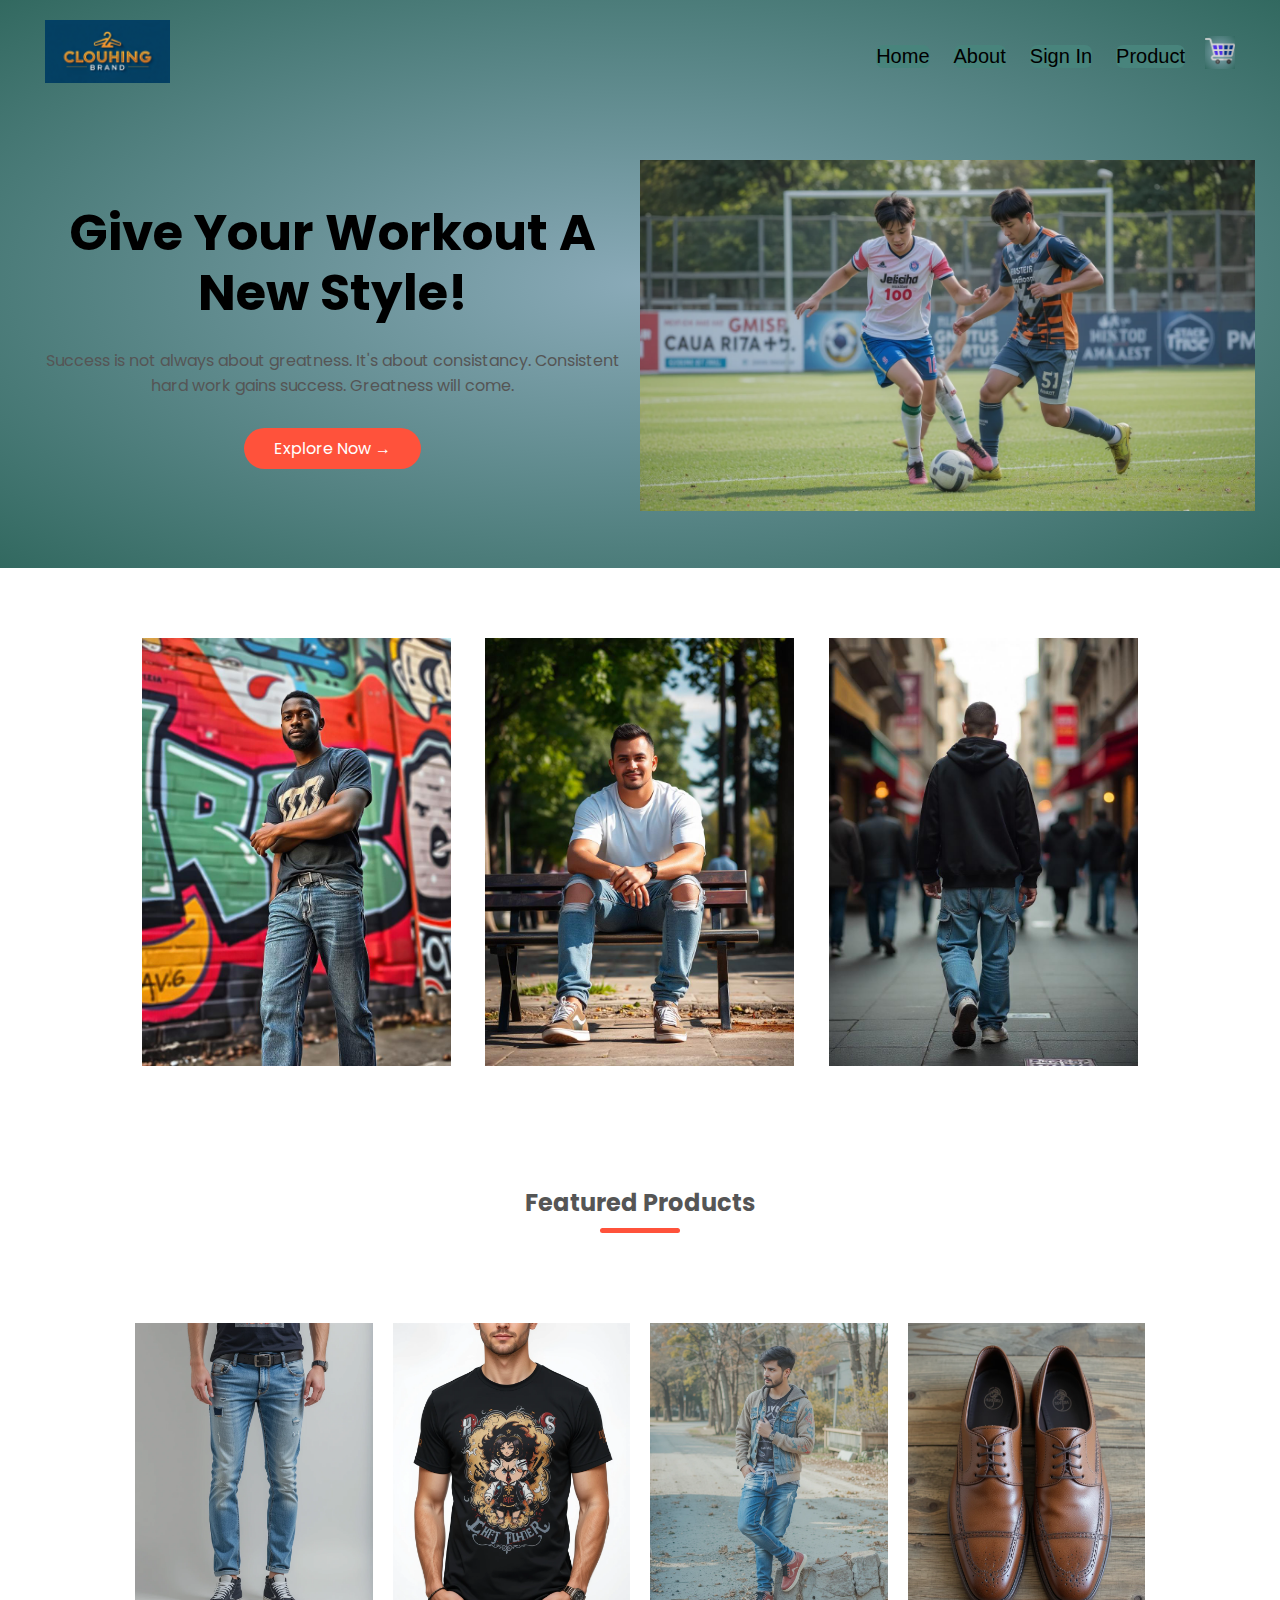
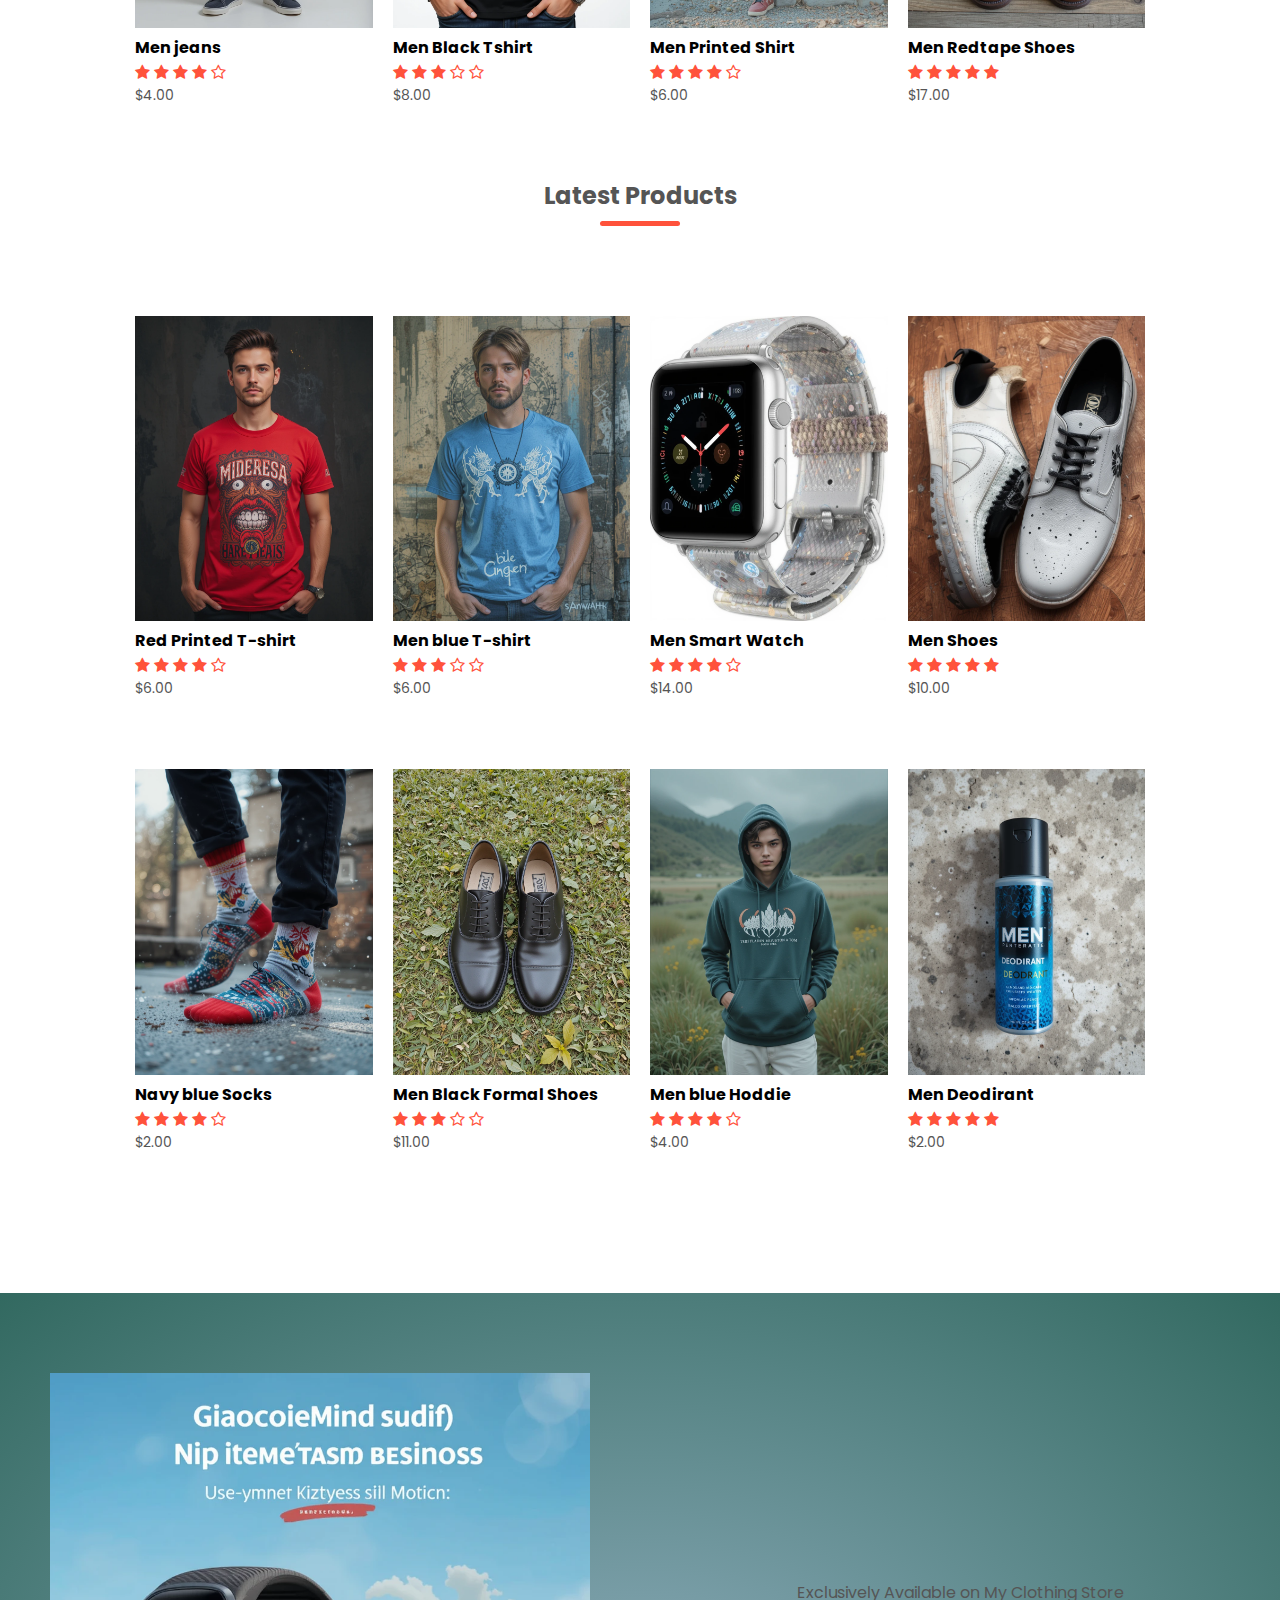
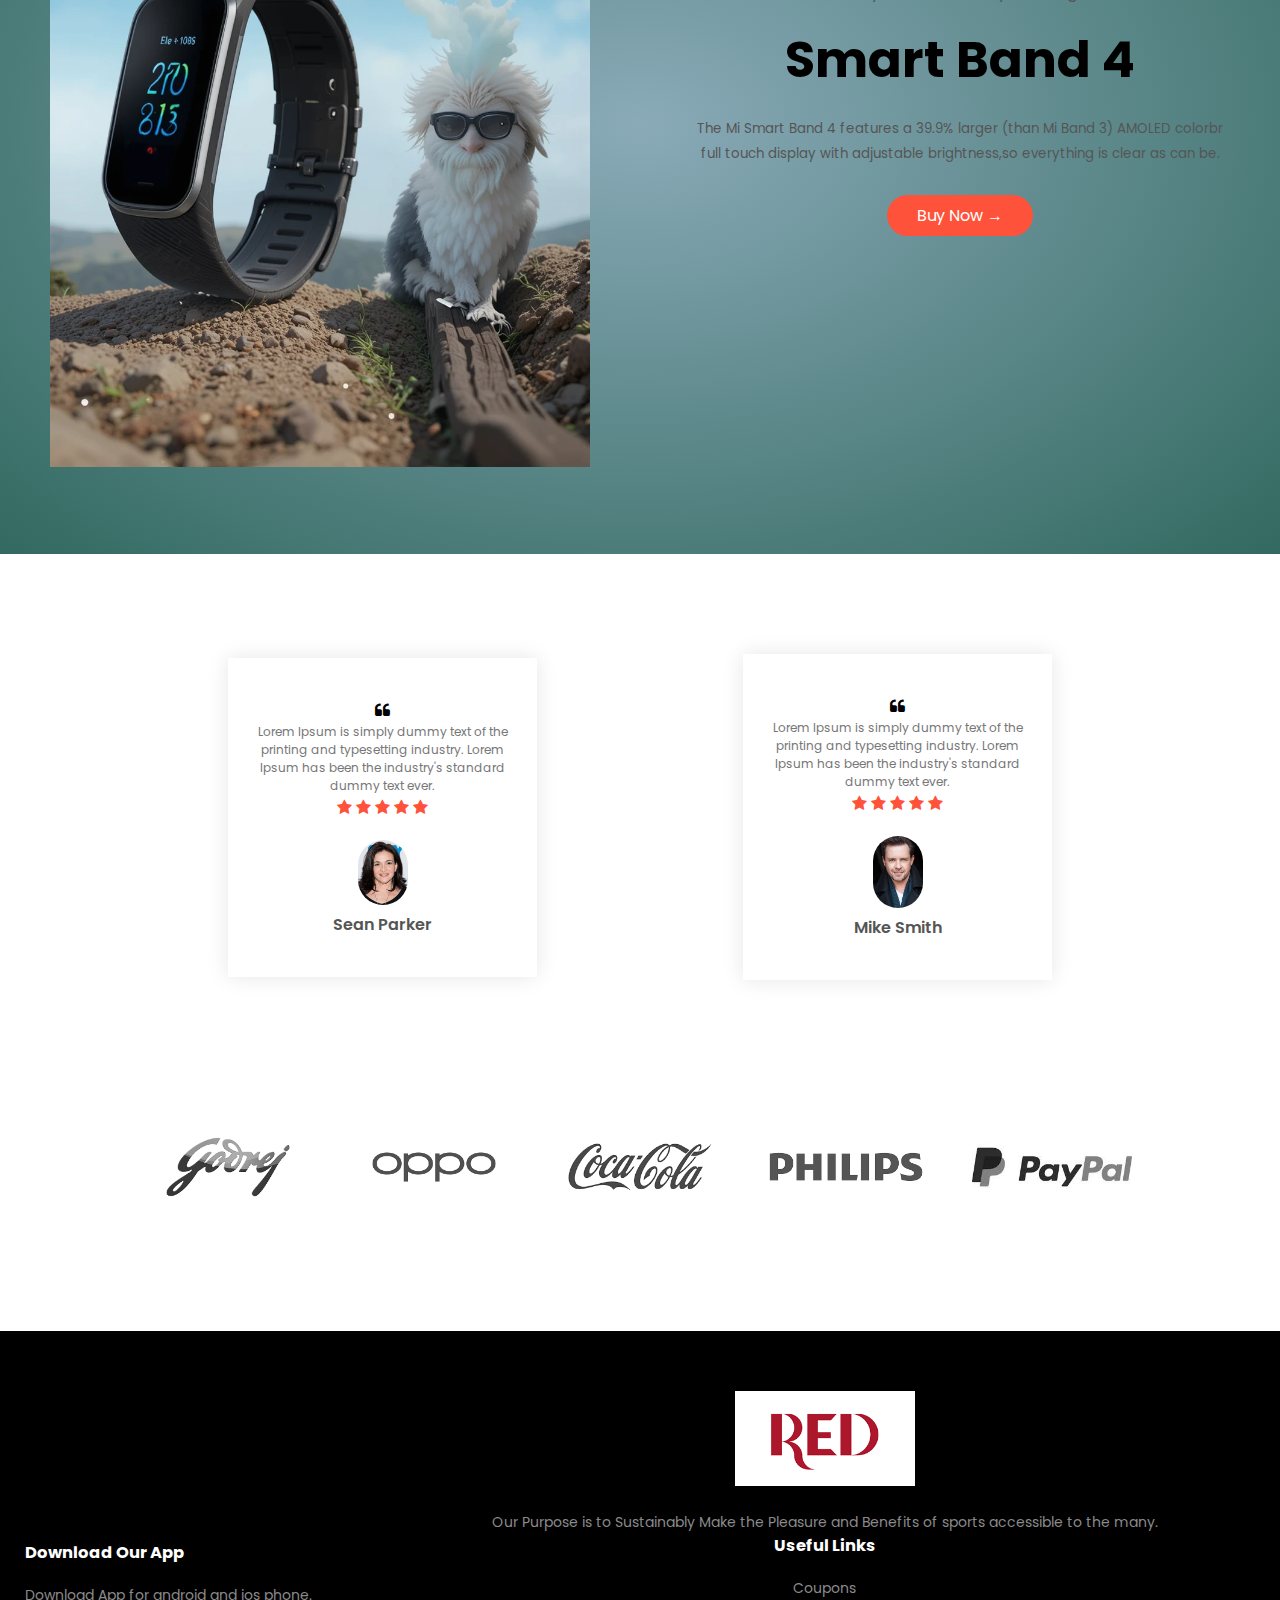
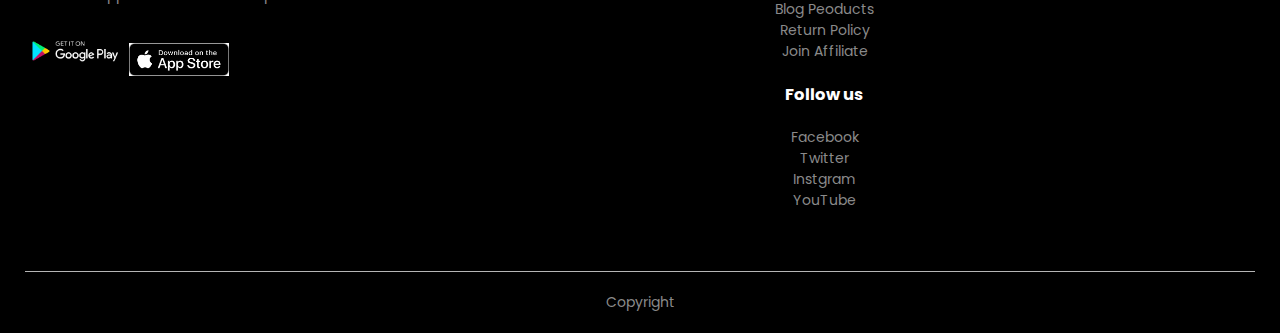
<file: index.html>
<!DOCTYPE html>
<html lang="en">

<head>
    <meta charset="UTF-8">
    <meta name="viewport" content="width=device-width, initial-scale=1.0">
    </meta>
    <meta name="viewport" content="width=device-width, initial-scale=1.0">
    <title>My Clothing Store</title>
    <link rel="icon" href="img2.png">
    <link rel="stylesheet" href="style.css">
    <link rel="stylesheet"
        href="https://fonts.googleapis.com/css2?family=Poppins:wght@300;400;500;600;700&display=swap">
    <link rel="stylesheet" href="https://stackpath.bootstrapcdn.com/font-awesome/4.7.0/css/font-awesome.min.css">

</head>

<body>


    <div class="header">
        <div class="container">
            <div class="navbar">
                <div class="logo">
                    <img src="img3.png" alt="" width="125px">
                </div>
                <nav>
                    <ul id="MenuItems">
                        <li><a href="Untitled-1.html"><button class="btn-sign">Home</button></a></li>
                        <li><a href="About.html"><button class="btn-About">About</button></a></li>
                        <li><a href="login page.html"><button class="btn-sign">Sign In</button></a></li>
                        <li><a href="product.html"><button class="product-btn">Product</button></a></li>
                    </ul>
                </nav>
                <a href="Cart.html"><button class="cart"><img src="img4.png" width="30px" height="30px"></button></a>
                <img src="img33.png" width="30px" height="30px" class="menu-icon" onclick="menutoggle()">
            </div>
            <div class="row">
                <div class="col-2">
                    <h1>Give Your Workout A<br> New Style!</h1>
                    <p>Success is not always about greatness. It's about consistancy. Consistent <br>hard work gains
                        success. Greatness will come.</p>
                    <a href="" class="btn">Explore Now &#8594;</a>
                </div>
                <div class="col-2">
                    <img src="img1.png" alt="">
                </div>
            </div>
        </div>
    </div>
    <!------featured categories ------->
    <div class="categories">
        <div class="small-container">
            <div class="row">
                <div class="col-3">
                    <img src="img5.jpeg">
                </div>
                <div class="col-3">
                    <img src="img6.jpeg">
                </div>
                <div class="col-3">
                    <img src="img7.jpeg">
                </div>
            </div>
        </div>

    </div>
    </div>
    <!------featured products ------->
    <div class="small-container">
        <h2 class="title">Featured Products</h2>
        <div class="row">
            <div class="col-4">
                <img src="img8.png">
                <h4>Men jeans</h4>
                <div class="rating">
                    <i class="fa fa-star"></i>
                    <i class="fa fa-star"></i>
                    <i class="fa fa-star"></i>
                    <i class="fa fa-star"></i>
                    <i class="fa fa-star-o"></i>
                </div>
                <p>$4.00</p>
            </div>
            <div class="col-4">
                <img src="img9.png">
                <h4>Men Black Tshirt</h4>
                <div class="rating">
                    <i class="fa fa-star"></i>
                    <i class="fa fa-star"></i>
                    <i class="fa fa-star"></i>
                    <i class="fa fa-star-o"></i>
                    <i class="fa fa-star-o"></i>
                </div>
                <p>$8.00</p>
            </div>
            <div class="col-4">
                <img src="img10.png">
                <h4>Men Printed Shirt</h4>
                <div class="rating">
                    <i class="fa fa-star"></i>
                    <i class="fa fa-star"></i>
                    <i class="fa fa-star"></i>
                    <i class="fa fa-star"></i>
                    <i class="fa fa-star-o"></i>
                </div>
                <p>$6.00</p>
            </div>
            <div class="col-4">
                <img src="img11.png" height="120%" width="120%">
                <h4>Men Redtape Shoes</h4>
                <div class="rating">
                    <i class="fa fa-star"></i>
                    <i class="fa fa-star"></i>
                    <i class="fa fa-star"></i>
                    <i class="fa fa-star"></i>
                    <i class="fa fa-star"></i>
                </div>
                <p>$17.00</p>
            </div>
        </div>
        <h2 class="title">Latest Products</h2>
        <div class="row">
            <div class="col-4">
                <img src="img12.png">
                <h4>Red Printed T-shirt</h4>
                <div class="rating">
                    <i class="fa fa-star"></i>
                    <i class="fa fa-star"></i>
                    <i class="fa fa-star"></i>
                    <i class="fa fa-star"></i>
                    <i class="fa fa-star-o"></i>
                </div>
                <p>$6.00</p>
            </div>
            <div class="col-4">
                <img src="img13.png">
                <h4>Men blue T-shirt</h4>
                <div class="rating">
                    <i class="fa fa-star"></i>
                    <i class="fa fa-star"></i>
                    <i class="fa fa-star"></i>
                    <i class="fa fa-star-o"></i>
                    <i class="fa fa-star-o"></i>
                </div>
                <p>$6.00</p>
            </div>
            <div class="col-4">
                <img src="img14.png">
                <h4>Men Smart Watch</h4>
                <div class="rating">
                    <i class="fa fa-star"></i>
                    <i class="fa fa-star"></i>
                    <i class="fa fa-star"></i>
                    <i class="fa fa-star"></i>
                    <i class="fa fa-star-o"></i>
                </div>
                <p>$14.00</p>
            </div>
            <div class="col-4">
                <img src="img15.png">
                <h4>Men Shoes</h4>
                <div class="rating">
                    <i class="fa fa-star"></i>
                    <i class="fa fa-star"></i>
                    <i class="fa fa-star"></i>
                    <i class="fa fa-star"></i>
                    <i class="fa fa-star"></i>
                </div>
                <p>$10.00</p>
            </div>
        </div>
        <div class="row">
            <div class="col-4">
                <img src="img16.png">
                <h4>Navy blue Socks</h4>
                <div class="rating">
                    <i class="fa fa-star"></i>
                    <i class="fa fa-star"></i>
                    <i class="fa fa-star"></i>
                    <i class="fa fa-star"></i>
                    <i class="fa fa-star-o"></i>
                </div>
                <p>$2.00</p>
            </div>
            <div class="col-4">
                <img src="img17.png">
                <h4>Men Black Formal Shoes</h4>
                <div class="rating">
                    <i class="fa fa-star"></i>
                    <i class="fa fa-star"></i>
                    <i class="fa fa-star"></i>
                    <i class="fa fa-star-o"></i>
                    <i class="fa fa-star-o"></i>
                </div>
                <p>$11.00</p>
            </div>
            <div class="col-4">
                <img src="img18.png">
                <h4>Men blue Hoddie</h4>
                <div class="rating">
                    <i class="fa fa-star"></i>
                    <i class="fa fa-star"></i>
                    <i class="fa fa-star"></i>
                    <i class="fa fa-star"></i>
                    <i class="fa fa-star-o"></i>
                </div>
                <p>$4.00</p>
            </div>
            <div class="col-4">
                <img src="img19.png">
                <h4>Men Deodirant</h4>
                <div class="rating">
                    <i class="fa fa-star"></i>
                    <i class="fa fa-star"></i>
                    <i class="fa fa-star"></i>
                    <i class="fa fa-star"></i>
                    <i class="fa fa-star"></i>
                </div>
                <p>$2.00</p>
            </div>
        </div>
    </div>
    <!--------offer-------->
    <div class="offer">
        <div class="small-container"></div>
        <div class="row">
            <div class="col-2">
                <img src="img20.png" class="offer-img">
            </div>
            <div class="col-2">
                <p>Exclusively Available on My Clothing Store</p>
                <h1>Smart Band 4</h1>
                <small>
                    The Mi Smart Band 4 features a 39.9% larger
                    (than Mi Band 3) AMOLED colorbr<br> full touch display with
                    adjustable brightness,so everything is clear as can be.</small><br>
                <a href="" class="btn">Buy Now &#8594;</a>
            </div>
        </div>
    </div>
</body>

<!--------testimonial-------->
<div class="testimonial">
    <div class="small-container">
        <div class="row">
            <div class="col-3">
                <i class="fa fa-quote-left"></i>
                <p>Lorem Ipsum is simply dummy text of the printing and typesetting industry.
                    Lorem Ipsum has been the industry's standard dummy text ever.
                </p>
                <div class="rating">
                    <i class="fa fa-star"></i>
                    <i class="fa fa-star"></i>
                    <i class="fa fa-star"></i>
                    <i class="fa fa-star"></i>
                    <i class="fa fa-star"></i>
                </div>
                <img src="img22.jpg">
                <h3>Sean Parker</h3>
            </div>
            <div class="col-3">
                <i class="fa fa-quote-left"></i>
                <p>Lorem Ipsum is simply dummy text of the printing and typesetting industry.
                    Lorem Ipsum has been the industry's standard dummy text ever.
                </p>
                <div class="rating">
                    <i class="fa fa-star"></i>
                    <i class="fa fa-star"></i>
                    <i class="fa fa-star"></i>
                    <i class="fa fa-star"></i>
                    <i class="fa fa-star"></i>
                </div>
                <img src="img23.jpg">
                <h3>Mike Smith</h3>
            </div>

        </div>
    </div>
</div>
<!---------brands--------->
<div class="brands">
    <div class="small-container">
        <div class="row">
            <div class="col-5">
                <img src="img25.png">
            </div>
            <div class="col-5">
                <img src="img26.png">
            </div>
            <div class="col-5">
                <img src="img27.png">
            </div>
            <div class="col-5">
                <img src="img28.png">
            </div>
            <div class="col-5">
                <img src="img29.jpg">
            </div>

        </div>
    </div>
</div>
<!---------footer---------->
<div class="footer">
    <div class="container">
        <div class="row">
            <div class="footer-col-1">
                <h3>Download Our App</h3>
                <p>Download App for android and ios phone.</p>
                <div class="app-logo">
                    <img src="img31.webp">
                    <img src="img32.png">
                </div>
            </div>
            <div class="footer-col-2">
                <img src="img30.png">
                <p>Our Purpose is to Sustainably Make the Pleasure and
                    Benefits of sports accessible to the many.
                </p>
                <div class="footer-col-3">
                    <h3>Useful Links</h3>
                    <ul>
                        <li>Coupons</li>
                        <li>Blog Peoducts</li>
                        <li>Return Policy</li>
                        <li>Join Affiliate</li>
                    </ul>
                </div>
                <div class="footer-col-4">
                    <h3>Follow us</h3>
                    <ul>
                        <li>Facebook</li>
                        <li>Twitter</li>
                        <li>Instgram</li>
                        <li>YouTube</li>
                    </ul>
                </div>
            </div>
        </div>
        <hr>
        <p class="Copyright">Copyright</p>
    </div>
</div>
<!----------------js for toggle menu-------------->
<script>
    var MenuItems = document.getElementById("MenuItems");

    // Start with menu closed
    MenuItems.style.maxHeight = "0px";

    function menutoggle() {
        if (MenuItems.style.maxHeight === "0px") {
            MenuItems.style.maxHeight = "200px"; // open menu
        } else {
            MenuItems.style.maxHeight = "0px";   // close menu
        }
    }
</script>

</body>

</html>
</file>
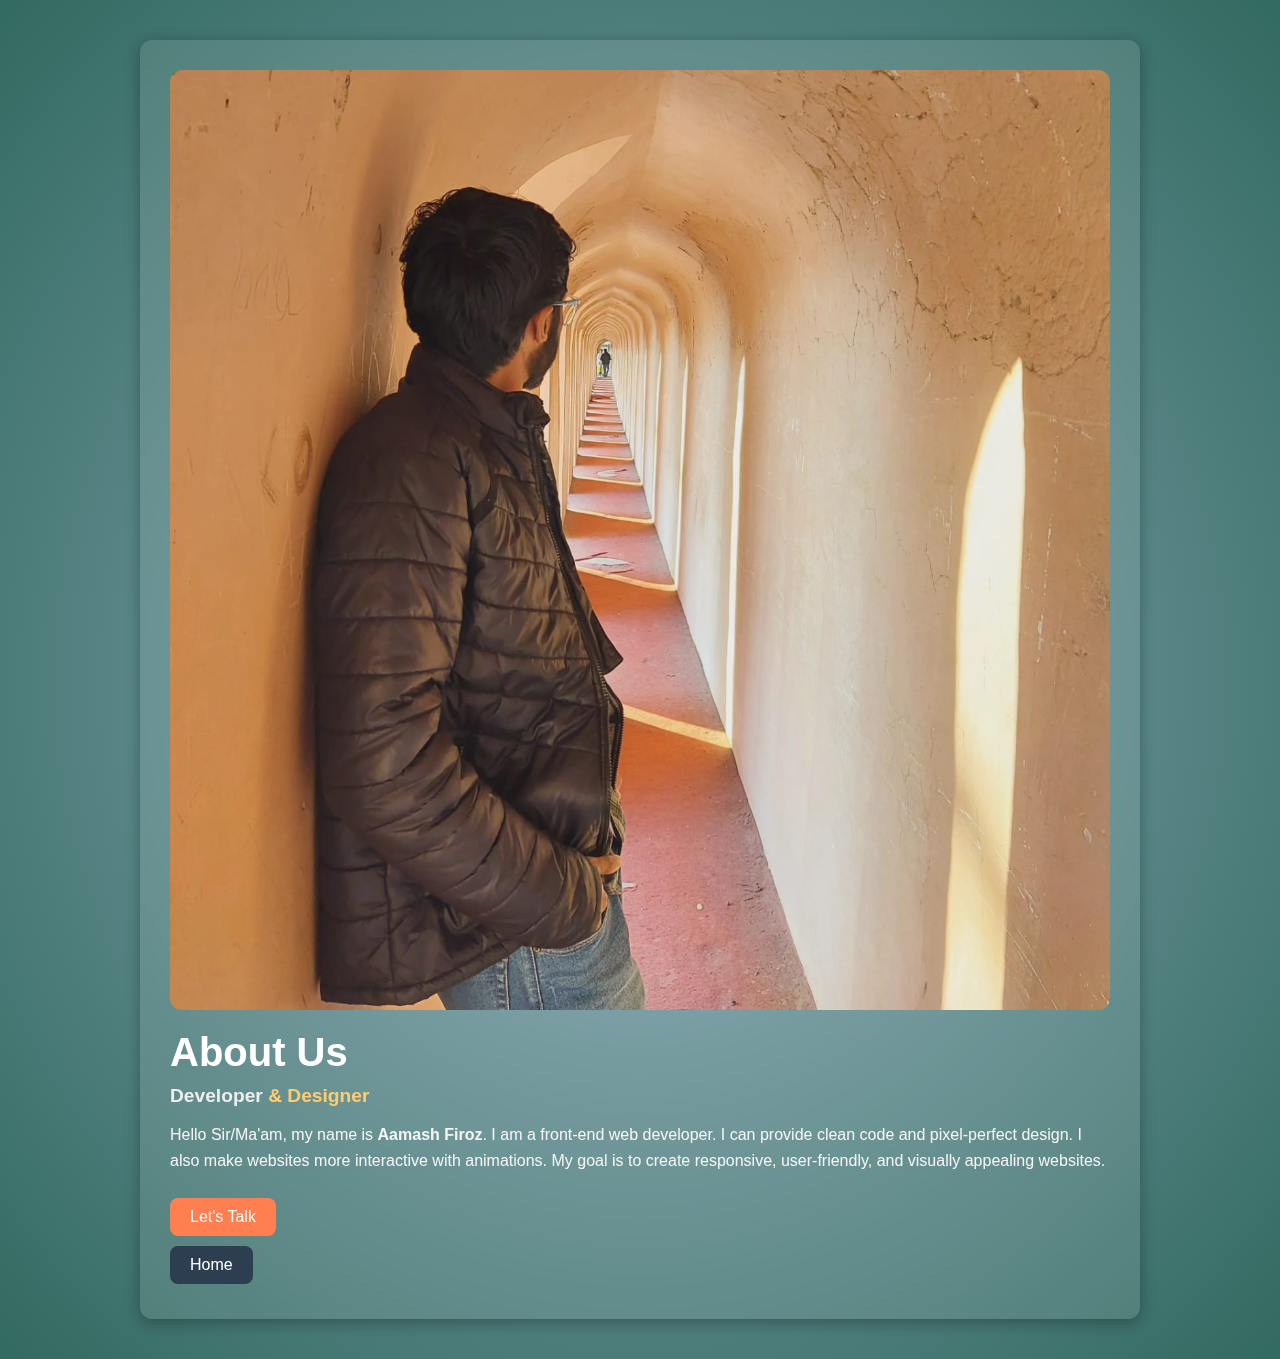
<file: About.html>
<!DOCTYPE html>
<html lang="en">

<head>
  <meta charset="UTF-8">
  <meta name="viewport" content="width=device-width, initial-scale=1.0">
  <title>About us</title>
  <style>
    /* General reset */
    * {
      margin: 0;
      padding: 0;
      box-sizing: border-box;
      font-family: Arial, Helvetica, sans-serif;
    }

    body {
      background: radial-gradient(#8aaab8, #326960);
      color: #fff;
    }

    /* Section styling */
    .about {
      width: 100%;
      min-height: 100vh;
      display: flex;
      justify-content: center;
      align-items: center;
      padding: 40px 20px;
    }

    /* Main container */
    .main {
      display: flex;
      flex-wrap: wrap;
      align-items: center;
      gap: 20px;
      max-width: 1000px;
      background: rgba(255, 255, 255, 0.1); /* Transparent card */
      padding: 30px;
      border-radius: 12px;
      box-shadow: 0 4px 15px rgba(0, 0, 0, 0.3);
      backdrop-filter: blur(8px);
    }

    /* Image styling */
    .main img {
      border-radius: 12px;
      max-width: 100%;
      height: auto;
      flex: 1 1 250px;
    }

    /* Text section */
    .about-text {
      flex: 1 1 400px;
    }

    .about-text h1 {
      font-size: 2.5rem;
      margin-bottom: 10px;
      color: #fff;
    }

    .about-text h5 {
      font-size: 1.2rem;
      margin-bottom: 15px;
      color: #eee;
    }

    .about-text h5 span {
      color: #ffcc70;
    }

    .about-text p {
      font-size: 1rem;
      line-height: 1.6;
      margin-bottom: 20px;
      color: #f5f5f5;
    }

    /* Buttons */
    button,
    .btn-sign {
      padding: 10px 20px;
      margin: 5px 0;
      border: none;
      border-radius: 8px;
      cursor: pointer;
      font-size: 1rem;
      transition: 0.3s ease;
    }

    button {
      background: #ff7f50;
      color: #fff;
    }

    button:hover {
      background: #e36d3f;
    }

    .btn-sign {
      background: #2c3e50;
      color: #fff;
      text-decoration: none;
      display: inline-block;
    }

    .btn-sign:hover {
      background: #1a242f;
    }

    /* Responsive breakpoints */
    @media (max-width: 768px) {
      .main {
        flex-direction: column;
        text-align: center;
      }

      .about-text h1 {
        font-size: 2rem;
      }

      .about-text p {
        font-size: 0.95rem;
      }

      button,
      .btn-sign {
        width: 100%;
        max-width: 300px;
      }
    }

    @media (max-width: 480px) {
      .about-text h1 {
        font-size: 1.6rem;
      }

      .about-text h5 {
        font-size: 1rem;
      }

      .about-text p {
        font-size: 0.9rem;
      }
    }
  </style>
</head>

<body>
  <section class="about">
    <div class="main">
      <img src="img21.jpg" alt="Profile Image">
      <div class="about-text">
        <h1>About Us</h1>
        <h5>Developer <span>& Designer</span></h5>
        <p>
          Hello Sir/Ma'am, my name is <strong>Aamash Firoz</strong>. I am a front-end web developer.  
          I can provide clean code and pixel-perfect design. I also make websites more interactive with animations.  
          My goal is to create responsive, user-friendly, and visually appealing websites.
        </p>
        <button type="button">Let's Talk</button><br>
        <a href="index.html" class="btn-sign">Home</a>
      </div>
    </div>
  </section>
</body>

</html>
</file>
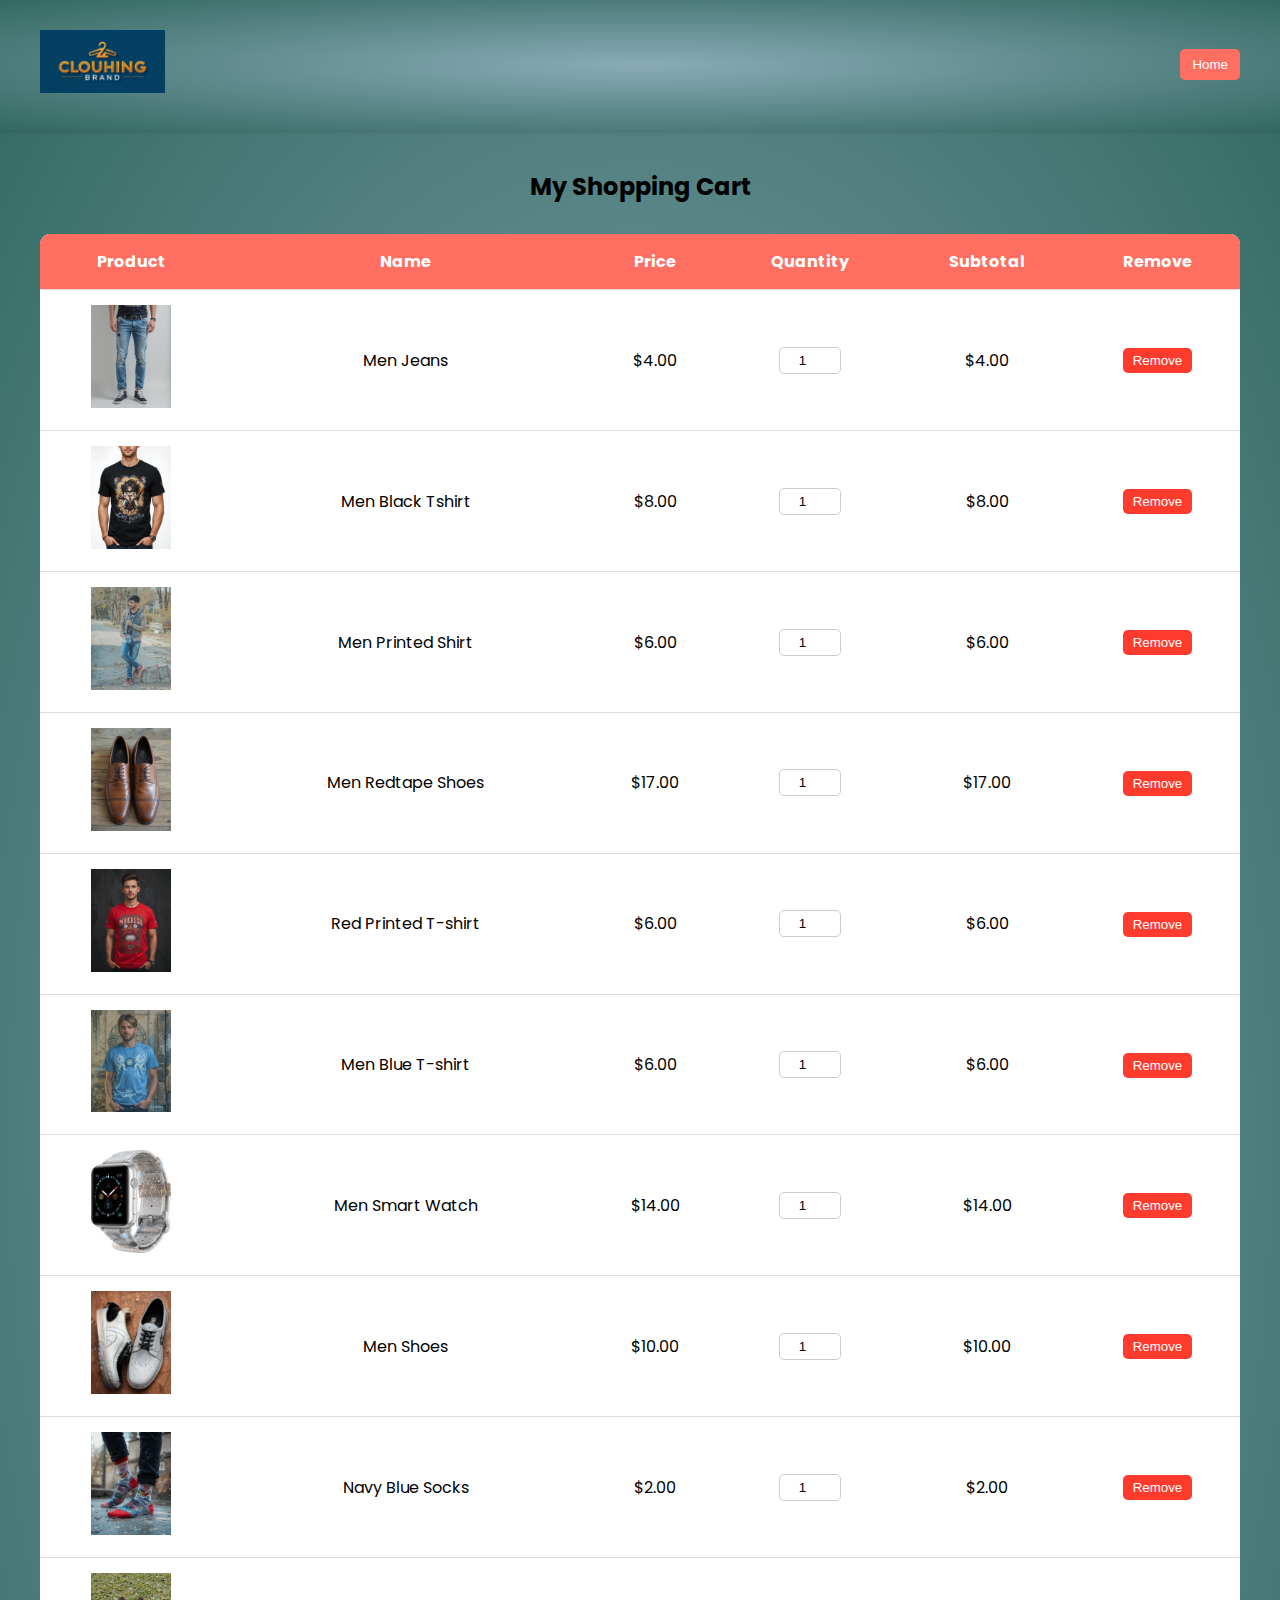
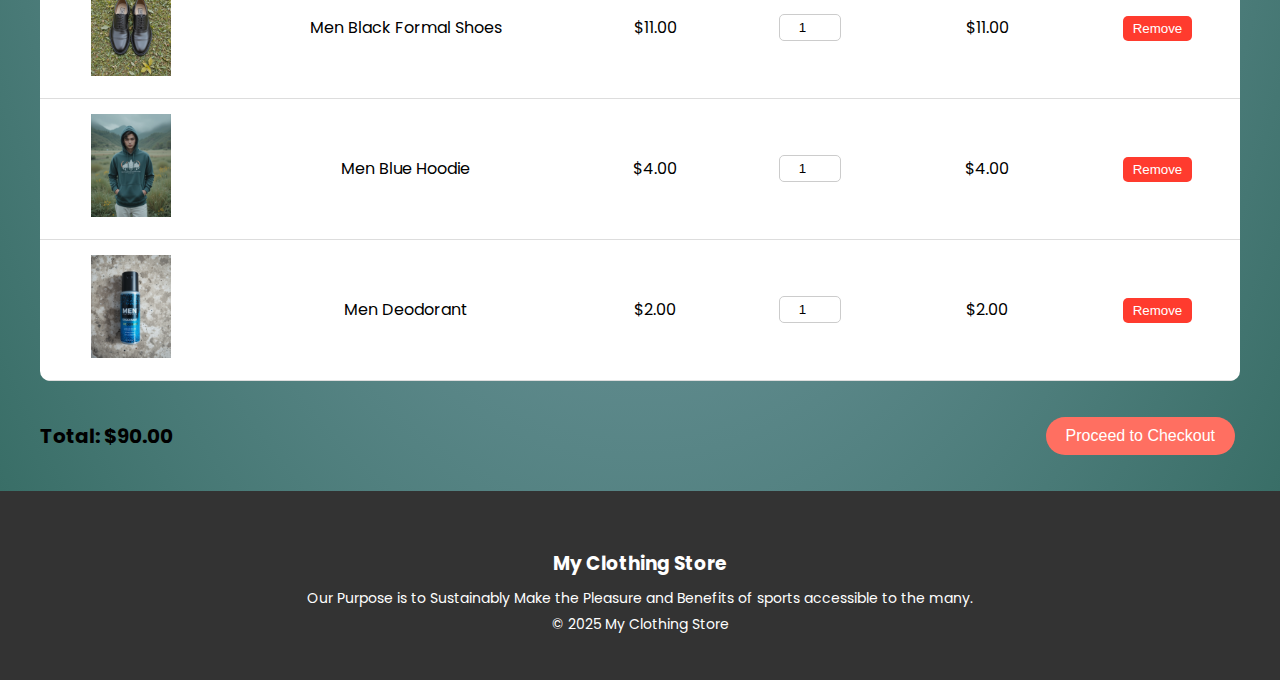
<file: Cart.html>
<!DOCTYPE html>
<html lang="en">

<head>
    <meta charset="UTF-8">
    <meta name="viewport" content="width=device-width, initial-scale=1.0">
    <title>Shopping Cart - My Clothing Store</title>
    <link rel="icon" href="img2.png">
    <link rel="stylesheet"
        href="https://fonts.googleapis.com/css2?family=Poppins:wght@300;400;500;600;700&display=swap">
    <link rel="stylesheet" href="https://stackpath.bootstrapcdn.com/font-awesome/4.7.0/css/font-awesome.min.css">
    <style>
        body {
            font-family: 'Poppins', sans-serif;
            margin: 0;
            background: radial-gradient(#8aaab8, #326960);
        }

        /* Header */
        .header {
            background: radial-gradient(#8aaab8, #326960);
            padding: 10px 20px;
            box-shadow: 0px 2px 5px rgba(0, 0, 0, 0.1);
            position: sticky;
            top: 0;
            z-index: 100;
        }

        .navbar {
            display: flex;
            align-items: center;
            justify-content: space-between;
        }

        .logo img {
            width: 125px;
        }

        nav ul {
            list-style: none;
            display: flex;
            gap: 15px;
        }

        nav ul li button {
            border: none;
            background: #ff6f61;
            color: #fff;
            padding: 8px 12px;
            border-radius: 5px;
            cursor: pointer;
        }

        nav ul li a {
            text-decoration: none;
        }

        /* Container */
        .container {
            max-width: 1200px;
            margin: auto;
            padding: 20px;
        }

        h2 {
            text-align: center;
            margin-bottom: 30px;
        }

        /* Cart Table */
        .cart-table {
            width: 100%;
            border-collapse: collapse;
            background: #fff;
            border-radius: 10px;
            overflow: hidden;
        }

        .cart-table th,
        .cart-table td {
            padding: 15px;
            text-align: center;
            border-bottom: 1px solid #ddd;
        }

        .cart-table th {
            background-color: #ff6f61;
            color: white;
        }

        .cart-table img {
            width: 80px;
            height: auto;
        }

        .quantity input {
            width: 50px;
            text-align: center;
            padding: 5px;
            border-radius: 5px;
            border: 1px solid #ccc;
        }

        .remove-btn {
            background-color: #ff3b2e;
            color: #fff;
            padding: 5px 10px;
            border: none;
            border-radius: 5px;
            cursor: pointer;
        }

        .checkout {
            margin-top: 20px;
            display: flex;
            justify-content: space-between;
            flex-wrap: wrap;
            align-items: center;
        }

        .checkout h3 {
            font-size: 20px;
        }

        .checkout button {
            padding: 10px 20px;
            background-color: #ff6f61;
            color: #fff;
            border: none;
            border-radius: 20px;
            cursor: pointer;
            font-size: 16px;
            margin: 5px;
        }

        /* Footer */
        .footer {
            background-color: #333;
            color: #fff;
            padding: 40px 20px;
            text-align: center;
        }

        .footer h3 {
            margin-bottom: 10px;
        }

        .footer p,
        .footer ul {
            font-size: 14px;
            margin: 5px 0;
            padding: 0;
        }

        .footer ul {
            list-style: none;
        }

        .footer ul li {
            margin-bottom: 5px;
        }

        /* Responsive */
        @media(max-width: 992px) {
            nav ul {
                gap: 10px;
            }

            .cart-table th,
            .cart-table td {
                padding: 10px;
            }

            .cart-table img {
                width: 60px;
            }
        }

        @media(max-width: 768px) {
            .cart-table,
            .cart-table tbody,
            .cart-table tr,
            .cart-table td,
            .cart-table th {
                display: block;
                width: 100%;
            }

            .cart-table tr {
                margin-bottom: 15px;
                border-bottom: 2px solid #ddd;
            }

            .cart-table th {
                display: none;
            }

            .cart-table td {
                text-align: right;
                padding-left: 50%;
                position: relative;
            }

            .cart-table td::before {
                content: attr(data-label);
                position: absolute;
                left: 15px;
                width: 45%;
                padding-left: 5px;
                font-weight: bold;
                text-align: left;
            }

            .checkout {
                flex-direction: column;
                align-items: flex-start;
            }

            .checkout button {
                width: 100%;
            }
        }
    </style>
</head>

<body>
    <!-- Header -->
    <div class="header">
        <div class="navbar container">
            <div class="logo"><img src="img3.png" alt="Logo"></div>
            <nav>
                <ul>
                    <li><a href="index.html"><button>Home</button></a></li>
                </ul>
            </nav>
        </div>
    </div>

    <!-- Cart Table -->
    <div class="container">
        <h2>My Shopping Cart</h2>
        <table class="cart-table">
            <thead>
                <tr>
                    <th>Product</th>
                    <th>Name</th>
                    <th>Price</th>
                    <th>Quantity</th>
                    <th>Subtotal</th>
                    <th>Remove</th>
                </tr>
            </thead>
            <tbody>
                <!-- All Products -->
                <tr>
                    <td data-label="Product"><img src="img8.png" alt="Men jeans"></td>
                    <td data-label="Name">Men Jeans</td>
                    <td data-label="Price">$4.00</td>
                    <td data-label="Quantity" class="quantity"><input type="number" value="1" min="1"></td>
                    <td data-label="Subtotal">$4.00</td>
                    <td data-label="Remove"><button class="remove-btn">Remove</button></td>
                </tr>
                <tr>
                    <td data-label="Product"><img src="img9.png" alt="Men Black Tshirt"></td>
                    <td data-label="Name">Men Black Tshirt</td>
                    <td data-label="Price">$8.00</td>
                    <td data-label="Quantity" class="quantity"><input type="number" value="1" min="1"></td>
                    <td data-label="Subtotal">$8.00</td>
                    <td data-label="Remove"><button class="remove-btn">Remove</button></td>
                </tr>
                <tr>
                    <td data-label="Product"><img src="img10.png" alt="Men Printed Shirt"></td>
                    <td data-label="Name">Men Printed Shirt</td>
                    <td data-label="Price">$6.00</td>
                    <td data-label="Quantity" class="quantity"><input type="number" value="1" min="1"></td>
                    <td data-label="Subtotal">$6.00</td>
                    <td data-label="Remove"><button class="remove-btn">Remove</button></td>
                </tr>
                <tr>
                    <td data-label="Product"><img src="img11.png" alt="Men Redtape Shoes"></td>
                    <td data-label="Name">Men Redtape Shoes</td>
                    <td data-label="Price">$17.00</td>
                    <td data-label="Quantity" class="quantity"><input type="number" value="1" min="1"></td>
                    <td data-label="Subtotal">$17.00</td>
                    <td data-label="Remove"><button class="remove-btn">Remove</button></td>
                </tr>
                <tr>
                    <td data-label="Product"><img src="img12.png" alt="Red Printed T-shirt"></td>
                    <td data-label="Name">Red Printed T-shirt</td>
                    <td data-label="Price">$6.00</td>
                    <td data-label="Quantity" class="quantity"><input type="number" value="1" min="1"></td>
                    <td data-label="Subtotal">$6.00</td>
                    <td data-label="Remove"><button class="remove-btn">Remove</button></td>
                </tr>
                <tr>
                    <td data-label="Product"><img src="img13.png" alt="Men blue T-shirt"></td>
                    <td data-label="Name">Men Blue T-shirt</td>
                    <td data-label="Price">$6.00</td>
                    <td data-label="Quantity" class="quantity"><input type="number" value="1" min="1"></td>
                    <td data-label="Subtotal">$6.00</td>
                    <td data-label="Remove"><button class="remove-btn">Remove</button></td>
                </tr>
                <tr>
                    <td data-label="Product"><img src="img14.png" alt="Men Smart Watch"></td>
                    <td data-label="Name">Men Smart Watch</td>
                    <td data-label="Price">$14.00</td>
                    <td data-label="Quantity" class="quantity"><input type="number" value="1" min="1"></td>
                    <td data-label="Subtotal">$14.00</td>
                    <td data-label="Remove"><button class="remove-btn">Remove</button></td>
                </tr>
                <tr>
                    <td data-label="Product"><img src="img15.png" alt="Men Shoes"></td>
                    <td data-label="Name">Men Shoes</td>
                    <td data-label="Price">$10.00</td>
                    <td data-label="Quantity" class="quantity"><input type="number" value="1" min="1"></td>
                    <td data-label="Subtotal">$10.00</td>
                    <td data-label="Remove"><button class="remove-btn">Remove</button></td>
                </tr>
                <tr>
                    <td data-label="Product"><img src="img16.png" alt="Navy blue Socks"></td>
                    <td data-label="Name">Navy Blue Socks</td>
                    <td data-label="Price">$2.00</td>
                    <td data-label="Quantity" class="quantity"><input type="number" value="1" min="1"></td>
                    <td data-label="Subtotal">$2.00</td>
                    <td data-label="Remove"><button class="remove-btn">Remove</button></td>
                </tr>
                <tr>
                    <td data-label="Product"><img src="img17.png" alt="Men Black Formal Shoes"></td>
                    <td data-label="Name">Men Black Formal Shoes</td>
                    <td data-label="Price">$11.00</td>
                    <td data-label="Quantity" class="quantity"><input type="number" value="1" min="1"></td>
                    <td data-label="Subtotal">$11.00</td>
                    <td data-label="Remove"><button class="remove-btn">Remove</button></td>
                </tr>
                <tr>
                    <td data-label="Product"><img src="img18.png" alt="Men blue Hoodie"></td>
                    <td data-label="Name">Men Blue Hoodie</td>
                    <td data-label="Price">$4.00</td>
                    <td data-label="Quantity" class="quantity"><input type="number" value="1" min="1"></td>
                    <td data-label="Subtotal">$4.00</td>
                    <td data-label="Remove"><button class="remove-btn">Remove</button></td>
                </tr>
                <tr>
                    <td data-label="Product"><img src="img19.png" alt="Men Deodorant"></td>
                    <td data-label="Name">Men Deodorant</td>
                    <td data-label="Price">$2.00</td>
                    <td data-label="Quantity" class="quantity"><input type="number" value="1" min="1"></td>
                    <td data-label="Subtotal">$2.00</td>
                    <td data-label="Remove"><button class="remove-btn">Remove</button></td>
                </tr>
            </tbody>
        </table>

        <div class="checkout">
            <h3>Total: $0.00</h3>
            <button>Proceed to Checkout</button>
        </div>
    </div>

    <!-- Footer -->
    <div class="footer">
        <h3>My Clothing Store</h3>
        <p>Our Purpose is to Sustainably Make the Pleasure and Benefits of sports accessible to the many.</p>
        <p>&copy; 2025 My Clothing Store</p>
    </div>

    <!-- Cart JS -->
    <script>
        const rows = document.querySelectorAll(".cart-table tbody tr");
        const totalDisplay = document.querySelector(".checkout h3");

        rows.forEach(row => {
            const qtyInput = row.querySelector("input");
            const price = parseFloat(row.cells[2].textContent.replace('$', ''));
            const subtotalCell = row.cells[4];
            const removeBtn = row.querySelector(".remove-btn");

            qtyInput.addEventListener("change", () => {
                let qty = parseInt(qtyInput.value);
                if (qty < 1) qty = 1;
                qtyInput.value = qty;
                subtotalCell.textContent = "$" + (price * qty).toFixed(2);
                updateTotal();
            });

            removeBtn.addEventListener("click", () => {
                row.remove();
                updateTotal();
            });
        });

        function updateTotal() {
            let total = 0;
            document.querySelectorAll(".cart-table tbody tr").forEach(row => {
                total += parseFloat(row.cells[4].textContent.replace('$', ''));
            });
            totalDisplay.textContent = "Total: $" + total.toFixed(2);
        }

        updateTotal();
    </script>
</body>

</html>
</file>
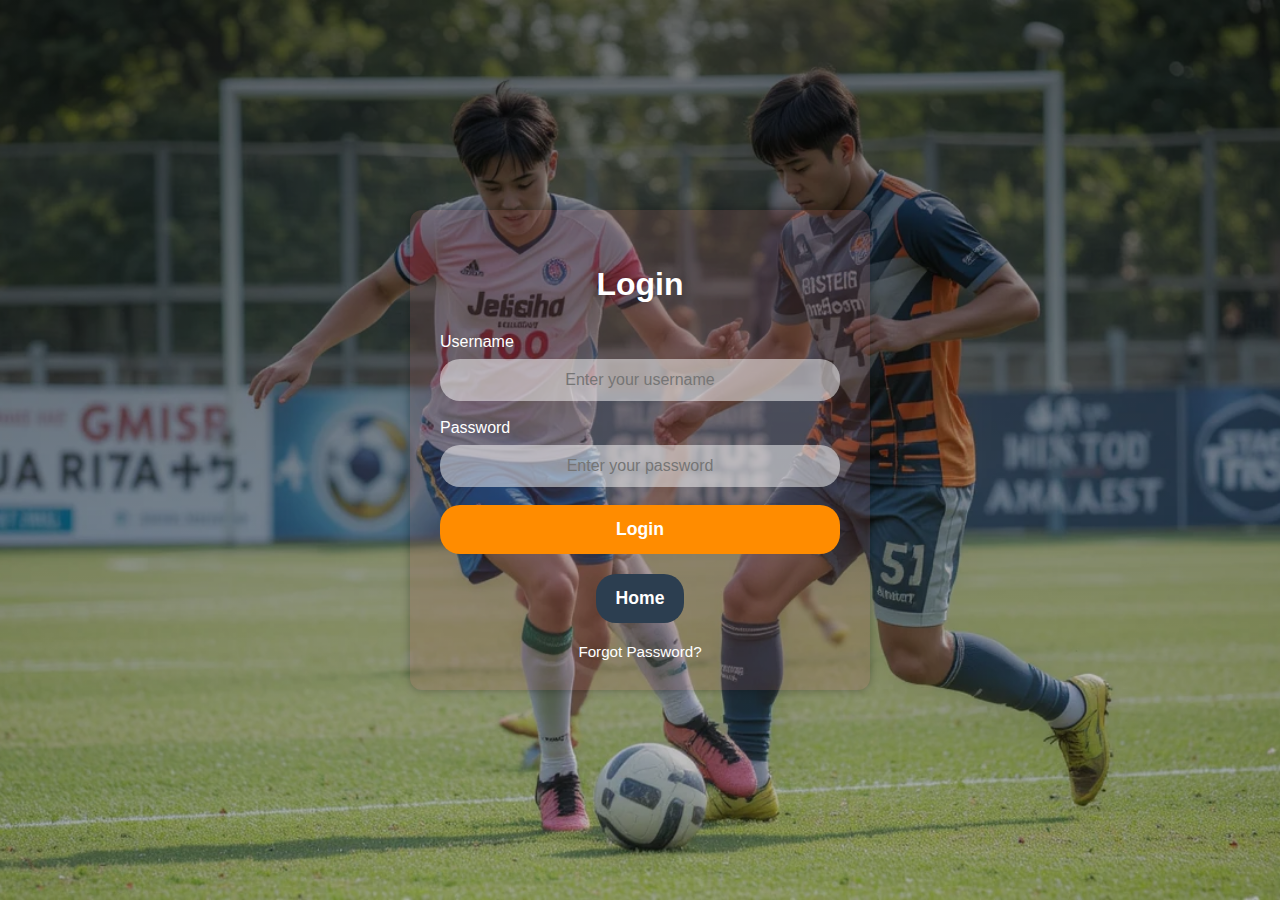
<file: login page.html>
<!DOCTYPE html>
<html lang="en">
<head>
  <meta charset="UTF-8">
  <meta name="viewport" content="width=device-width, initial-scale=1.0">
  <title>Login Page</title>
  <style>
    body {
      margin: 0;
      padding: 0;
      background-image: linear-gradient(rgba(0, 0, 0, 0.5), rgba(0, 0, 0, 0.15)), url("img1.png");
      background-repeat: no-repeat;
      background-size: cover;   /* responsive background */
      background-position: center; /* always centered */
      font-family: Arial, sans-serif;
      color: #ffffff;
      display: flex;
      align-items: center;
      justify-content: center;
      height: 100vh;
    }

    form {
      background-color: rgba(159, 84, 84, 0.2);
      padding: 30px;
      border-radius: 12px;
      box-shadow: 0px 0px 10px rgba(0,0,0,0.3);
      display: flex;
      flex-direction: column;
      align-items: center;
      justify-content: center;
      width: 90%;
      max-width: 400px;
    }

    h2 {
      text-align: center;
      margin-bottom: 20px;
      font-size: 2rem;
      font-weight: bold;
      text-shadow: 0px 0px 10px rgba(0,0,0,0.3);
    }

    label {
      align-self: flex-start;
      font-size: 1rem;
      margin-top: 10px;
    }

    input[type=text], input[type=password] {
      width: 100%;
      padding: 12px 20px;
      margin: 8px 0;
      border: none;
      border-radius: 20px;
      background-color: rgba(255,255,255,0.5);
      color: #002F47;
      font-size: 1rem;
      box-sizing: border-box;
      text-align: center;
    }

    input[type=text]:focus, input[type=password]:focus {
      outline: none;
      box-shadow: 0px 0px 10px rgba(0,0,0,0.3);
    }

    button {
      color: #ffffff;
      padding: 14px 20px;
      margin: 10px 0;
      border: none;
      border-radius: 20px;
      cursor: pointer;
      width: 100%;
      font-size: 1.1rem;
      font-weight: bold;
      transition: 0.3s ease;
    }

    /* Login button */
    .btn-login {
      background-color: #ff8c00;
    }

    .btn-login:hover {
      background-color: #ffa54f;
    }

    /* Home button */
    .btn-sign {
      background-color: #2c3e50;
    }

    .btn-sign:hover {
      background-color: #1a242f;
    }

    .pass {
      text-decoration: none;
      margin-top: 10px;
      font-size: 0.95rem;
      color: #fff;
    }

    /* Responsive */
    @media (max-width: 480px) {
      h2 {
        font-size: 1.5rem;
      }
      button {
        font-size: 1rem;
      }
    }
  </style>
</head>
<body>
  <!-- Login form -->
  <form>
    <h2>Login</h2>

    <label for="username">Username</label>
    <input type="text" id="username" name="username" placeholder="Enter your username" required>

    <label for="password">Password</label>
    <input type="password" id="password" name="password" placeholder="Enter your password" required>

    <!-- Login button -->
    <button type="submit" class="btn-login">Login</button>

    <!-- Home button (between Login and Forgot Password) -->
    <a href="index.html">
      <button type="button" class="btn-sign">Home</button>
    </a>

    <!-- Forgot password link -->
    <a href="#" class="pass">Forgot Password?</a>
  </form>
</body>
</html>
</file>
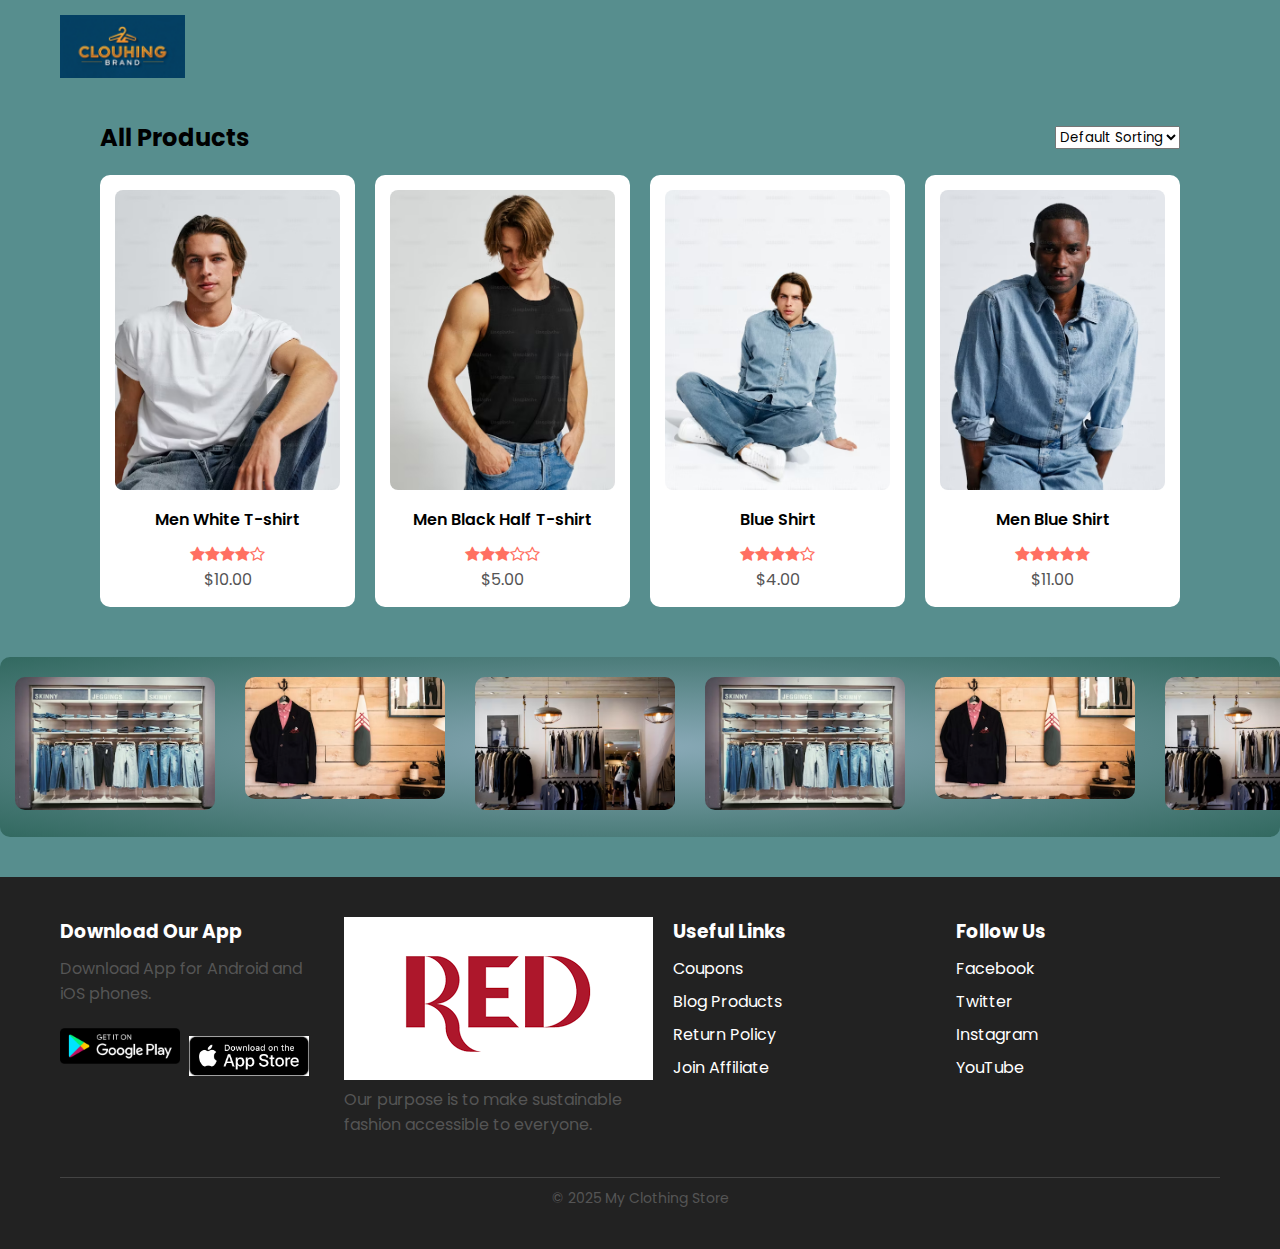
<file: product.html>
<!DOCTYPE html>
<html lang="en">

<head>
  <meta charset="UTF-8">
  <meta name="viewport" content="width=device-width, initial-scale=1.0">
  <title>My Clothing Store</title>
  <link rel="icon" href="img2.png">
  <link rel="stylesheet" href="https://fonts.googleapis.com/css2?family=Poppins:wght@300;400;500;600;700&display=swap">
  <link rel="stylesheet" href="https://stackpath.bootstrapcdn.com/font-awesome/4.7.0/css/font-awesome.min.css">

  <style>
    * {
      margin: 0;
      padding: 0;
      box-sizing: border-box;
      font-family: 'Poppins', sans-serif;
    }

    body {
      background-color: rgb(87, 142, 142);
    }

    .container {
      max-width: 1200px;
      margin: auto;
      padding: 0 20px;
    }

    /* Navbar */
    .navbar {
      display: flex;
      align-items: center;
      justify-content: space-between;
      padding: 15px 0;
      position: relative;
    }

    .logo img {
      width: 125px;
    }

    nav {
      display: flex;
      align-items: center;
      gap: 15px;
    }

    nav ul {
      display: flex;
      list-style: none;
      gap: 10px;
      transition: max-height 0.5s ease;
      overflow: hidden;
    }

    nav ul li a button {
      padding: 8px 16px;
      border-radius: 20px;
      background: #ff6f61;
      color: #fff;
      border: none;
      cursor: pointer;
      transition: 0.3s;
    }

    nav ul li a button:hover {
      background: #ff3b2e;
    }

    .menu-icon {
      width: 30px;
      height: 30px;
      cursor: pointer;
      display: none;
    }

    /* Products */
    .small-container {
      max-width: 1080px;
      margin: auto;
      padding: 20px 0;
    }

    .row {
      display: flex;
      flex-wrap: wrap;
      justify-content: space-between;
      gap: 20px;
    }

    .row-2 {
      align-items: center;
      justify-content: space-between;
      margin-bottom: 20px;
    }

    .col-4 {
      flex: 1 1 calc(25% - 20px);
      background: #fff;
      border-radius: 10px;
      padding: 15px;
      text-align: center;
      transition: transform 0.3s;
    }

    .col-4 img {
      width: 100%;
      border-radius: 8px;
    }

    .col-4:hover {
      transform: translateY(-5px);
    }

    h4 {
      margin: 10px 0;
      font-weight: 600;
    }

    p {
      color: #555;
    }

    .rating .fa {
      color: #ff6f61;
    }

    /* Sliding Image Carousel */
    .slider {
      overflow: hidden;
      margin: 30px auto;
      padding: 20px 0;
      border-radius: 10px;
      background: radial-gradient(#8aaab8, #326960);
    }

    .slide-track {
      display: flex;
      width: calc(200px * 6);
      animation: scroll 20s linear infinite;
    }

    .slide {
      width: 200px;
      flex-shrink: 0;
      margin: 0 15px;
    }

    .slide img {
      width: 100%;
      border-radius: 10px;
    }

    @keyframes scroll {
      0% {
        transform: translateX(0);
      }
      100% {
        transform: translateX(-50%);
      }
    }

    /* Footer */
    .footer {
      background: #222;
      color: #fff;
      padding: 40px 20px;
      margin-top: 40px;
    }

    .footer .row {
      justify-content: space-between;
      flex-wrap: wrap;
    }

    .footer-col-1,
    .footer-col-2,
    .footer-col-3,
    .footer-col-4 {
      flex: 1 1 220px;
      margin-bottom: 20px;
    }

    .footer h3 {
      margin-bottom: 10px;
    }

    .footer ul {
      list-style: none;
    }

    .footer ul li {
      margin-bottom: 8px;
    }

    .app-logo img {
      width: 120px;
      margin: 10px 5px 0 0;
    }

    .Copyright {
      text-align: center;
      margin-top: 20px;
      font-size: 14px;
      border-top: 1px solid #444;
      padding-top: 10px;
    }

    /* Responsive */
    @media (max-width: 768px) {
      nav {
        position: relative;
      }

      nav ul {
        flex-direction: column;
        max-height: 0;
        overflow: hidden;
        background: #333;
        border-radius: 8px;
        transition: max-height 0.5s ease;
        margin-top: 10px;
        padding: 10px;
      }

      .menu-icon {
        display: block;
      }

      .col-4 {
        flex: 1 1 calc(50% - 20px);
      }

      .slide-track {
        width: calc(150px * 6);
      }

      .slide {
        width: 150px;
      }
    }

    @media (max-width: 480px) {
      .col-4 {
        flex: 1 1 100%;
      }

      .slide-track {
        width: calc(120px * 6);
      }

      .slide {
        width: 120px;
        margin: 0 8px;
      }
    }
  </style>
</head>

<body>

  <!-- Navbar -->
  <div class="container">
    <div class="navbar">
      <div class="logo">
        <img src="img3.png" alt="Logo">
      </div>
      <div>
      </div>
      <img src="img33.png" class="menu-icon" onclick="menutoggle()" >
      <nav>
        <ul id="MenuItems">
          <li><a href="index.html"><button class="btn-sign">Home</button></a></li>
        </ul>
      </nav>
    </div>
  </div>

  <!-- Products -->
  <div class="small-container">
    <div class="row row-2">
      <h2>All Products</h2>
      <select>
        <option>Default Sorting</option>
        <option>Sort by price</option>
        <option>Sort by rating</option>
        <option>Sort by sale</option>
      </select>
    </div>

    <div class="row">
      <div class="col-4">
        <img src="img46.avif">
        <h4>Men White T-shirt</h4>
        <div class="rating">
          <i class="fa fa-star"></i><i class="fa fa-star"></i><i class="fa fa-star"></i><i
            class="fa fa-star"></i><i class="fa fa-star-o"></i>
        </div>
        <p>$10.00</p>
      </div>
      <div class="col-4">
        <img src="img44.avif">
        <h4>Men Black Half T-shirt</h4>
        <div class="rating">
          <i class="fa fa-star"></i><i class="fa fa-star"></i><i class="fa fa-star"></i><i
            class="fa fa-star-o"></i><i class="fa fa-star-o"></i>
        </div>
        <p>$5.00</p>
      </div>
      <div class="col-4">
        <img src="img49.avif">
        <h4>Blue Shirt</h4>
        <div class="rating">
          <i class="fa fa-star"></i><i class="fa fa-star"></i><i class="fa fa-star"></i><i
            class="fa fa-star"></i><i class="fa fa-star-o"></i>
        </div>
        <p>$4.00</p>
      </div>
      <div class="col-4">
        <img src="img48.avif">
        <h4>Men Blue Shirt</h4>
        <div class="rating">
          <i class="fa fa-star"></i><i class="fa fa-star"></i><i class="fa fa-star"></i><i
            class="fa fa-star"></i><i class="fa fa-star"></i>
        </div>
        <p>$11.00</p>
      </div>
    </div>
  </div>

  <!-- Sliding Image Carousel -->
  <div class="slider">
    <div class="slide-track">
      <div class="slide"><img src="img39.avif" alt=""></div>
      <div class="slide"><img src="img40.avif" alt=""></div>
      <div class="slide"><img src="img41.avif" alt=""></div>
      <div class="slide"><img src="img39.avif" alt=""></div>
      <div class="slide"><img src="img40.avif" alt=""></div>
      <div class="slide"><img src="img41.avif" alt=""></div>
    </div>
  </div>

  <!-- Footer -->
  <div class="footer">
    <div class="container">
      <div class="row">
        <div class="footer-col-1">
          <h3>Download Our App</h3>
          <p>Download App for Android and iOS phones.</p>
          <div class="app-logo">
            <img src="img31.webp">
            <img src="img32.png">
          </div>
        </div>
        <div class="footer-col-2">
          <img src="img30.png">
          <p>Our purpose is to make sustainable fashion accessible to everyone.</p>
        </div>
        <div class="footer-col-3">
          <h3>Useful Links</h3>
          <ul>
            <li>Coupons</li>
            <li>Blog Products</li>
            <li>Return Policy</li>
            <li>Join Affiliate</li>
          </ul>
        </div>
        <div class="footer-col-4">
          <h3>Follow Us</h3>
          <ul>
            <li>Facebook</li>
            <li>Twitter</li>
            <li>Instagram</li>
            <li>YouTube</li>
          </ul>
        </div>
      </div>
      <p class="Copyright">© 2025 My Clothing Store</p>
    </div>
  </div>

  <!-- JS for toggle menu -->
  <script>
    var MenuItems = document.getElementById("MenuItems");
    MenuItems.style.maxHeight = "0px";

    function menutoggle() {
      if (MenuItems.style.maxHeight === "0px") {
        MenuItems.style.maxHeight = "200px";
      } else {
        MenuItems.style.maxHeight = "0px";
      }
    }
  </script>
</body>

</html>
</file>
<file: style.css>
* {
    margin: 0;
    padding: 0;
    box-sizing: border-box;
}

body {
    font-family: 'poppins', sans-serif;
}

.menu-icon {
    background-color: red;
}

.cart {
    background: radial-gradient(#8aaab8, #326960);
    border: 0px;
}

.navbar {
    display: flex;
    align-items: center;
    padding: 20px;
}

nav {
    flex: 1;
    text-align: right;
    cursor: pointer 1.0s;
}

nav ul {
    display: inline-block;
    list-style-type: none;

}

nav ul li {
    display: inline-block;
    margin-right: 20px;
}

a {
    text-decoration: none;
    color: #555;
}

p {
    color: #555;
}

.container {
    max-width: 1300px;
    margin: auto;
    padding-left: 25px;
    padding-right: 25px;

}

.row {
    display: flex;
    align-items: center;
    flex-wrap: wrap;
    justify-content: space-around;
}

.col-2 {
    flex-basis: 50%;
    min-width: 300px;
}

.col-2 img {
    max-width: 100%;
    padding: 50px 0;
}

.col-2 h1 {
    font-size: 50px;
    line-height: 60px;
    margin: 25px 0;
}

.btn {
    display: inline-block;
    background: #ff523b;
    color: #fff;
    padding: 8px 30px;
    margin: 30px 0px;
    border-radius: 30px;
    transition: background 0.5s;
}

.btn:hover {
    background: #563434;
}

.header {
    background: radial-gradient(#8aaab8, #326960);
}

.header row {
    margin-top: 70px;

}

.categories {
    margin: 70px 0;

}

.col-3 {
    flex-basis: 30%;
    min-width: 250px;
    margin-bottom: 30px;
}

.col-3 img {
    width: 100%;
}

.small-container {
    max-width: 1080px;
    margin: auto;
    padding-left: 25px;
    padding-right: 25px;
}

.col-4 {
    flex-basis: 25%;
    padding: 10px;
    min-height: 200px;
    margin-bottom: 50px;
    transition: trnasform 0.5s;
}

.col-4 img {
    width: 100%;
}

.title {
    text-align: center;
    margin: 0 auto 80px;
    position: relative;
    line-height: 60px;
    color: #555;
}

.title::after {
    content: '';
    background: #ff523b;
    width: 80px;
    height: 5px;
    border-radius: 5px;
    position: absolute;
    bottom: 0;
    left: 50%;
    transform: translateX(-50%);
}

.h4 {
    color: #555;
    font-weight: normal;
}

.col-4 p {
    font-size: 14px;
}

.rating .fa {
    color: #ff523b;
}

.col-4:hover {
    transform: translateY(-20px);
}

.col-2 {
    margin: auto;
    text-align: center;
    justify-content: center;
}

/*--------offer-------*/


.offer {
    background: radial-gradient(#8aaab8, #326960);
    margin-top: 80px;
    padding: 30px 0;
}

.col-2 .offer-img {
    padding: 50px;
}

small {
    color: #555;
}

/*--------testimonial--------*/

.testimonial {
    padding-top: 100px;
}

.testimonial .col-3 {
    text-align: center;
    padding: 40px 20px;
    box-shadow: 0 0 20px 0px rgba(0, 0, 0, 0.1);
    cursor: pointer;
    transition: transform 0.5s;
}

.testimonial .col-3 img {
    width: 50px;
    margin-top: 20px;
    border-radius: 50px;
}

.testimonial .col-3:hover {
    transform: translateY(-10px);
}

.fa .fa-quote-left {
    font-size: 34px;
    color: #ff523b;
}

.col-3 p {
    font-size: 12px;
    margin: 12px o;
    color: #777;
}

.testimonial .col-3 h3 {
    font-weight: 600;
    color: #555;
    font-size: 16px;
}

/*---------brands---------*/

.brands {
    margin: 100px auto;
}

.col-5 {
    width: 160px;
}

.col-5 img {
    width: 100%;
    cursor: pointer;
    filter: grayscale(100%);
}

.col-5 img:hover {
    filter: grayscale(0);
}

/*---------footer----------*/

.footer {
    background: #000;
    color: #8a8a8a;
    font-size: 14px;
    padding: 60px 0 20px;
}

.footer p {
    color: #8a8a8a;
}

.footer h3 {
    color: #fff;
    margin-bottom: 20px;
}

.footer-col-1,
.footer-col-2,
.footer-col-3,
.footer-col-4 {
    min-width: 250px;
    margin-bottom: 20px;
}

.footer-col-1 {
    flex-basis: 30%;
}

.footer-col-2 {
    flex: 1;
    text-align: center;
}

.footer-col-2 img {
    width: 180px;
    margin-bottom: 20px;
}

.footer-col-3,
.footer-col-4 {
    flex-basis: 12%;
    text-align: center;
}

ul {
    list-style-type: none;
}

.app-logo {
    margin-top: 20px;
}

.app-logo img {
    width: 100px;
}

.footer hr {
    border: none;
    background: #b5b5b5;
    height: 1px;
    margin: 20px 0;
}

.Copyright {
    text-align: center;
}

.menu-icon {
    width: 28px;
    margin-left: 20px;
    display: none;
}

/*----------media query for menu----------*/

@media only screen and (max-width: 800px) {
    nav ul {
        position: absolute;
        top: 70px;
        left: 0;
        width: 100%;
        overflow: hidden;
        transition: max-height 0.5s;
        background: #333;
    }

    nav ul li {
        display: block;
        margin-right: 50px;
        margin-top: 10px;
        margin-bottom: 10px;
    }

    nav ul li a {
        color: #fff;
    }

    .menu-icon {
        display: block;
        cursor: pointer;
    }
}

/* ---------- all products page--------- */

.row-2 {
    justify-content: space-between;
    margin: 100px auto 50px;
}

select {
    border: 1px solid #ff523b;
    padding: 5px;
}

select:focus {
    outline: none;
}

/*----media query for less than 600 screen size---*/
@media only screen and (max-width: 800px) {
    .row {
        text-align: center;
    }

    .col-2,
    .col-3,
    .col-4 {
        flex-basis: 100%;
    }
}

.btn-sign {
    color: black;
    border: 0;
    border-radius: 7px;
    font-size: 20px;
    background-color: hsl(172, 29%, 40%);
    margin-top: 10%;
}

.product-btn {
    color: black;
    border-radius: 7px;
    border: 0;
    font-size: 20px;
    background-color: hsl(172, 29%, 40%);
}

.btn-About {
    color: black;
    border: 0;
    border-radius: 7px;
    font-size: 20px;
    background-color: hsl(172, 29%, 40%);
}

.nav-btn {
    color: black;
    border: 0;
    border-radius: 7px;
    font-size: 20px;
    background-color: hsl(172, 29%, 40%);
}
</file>
